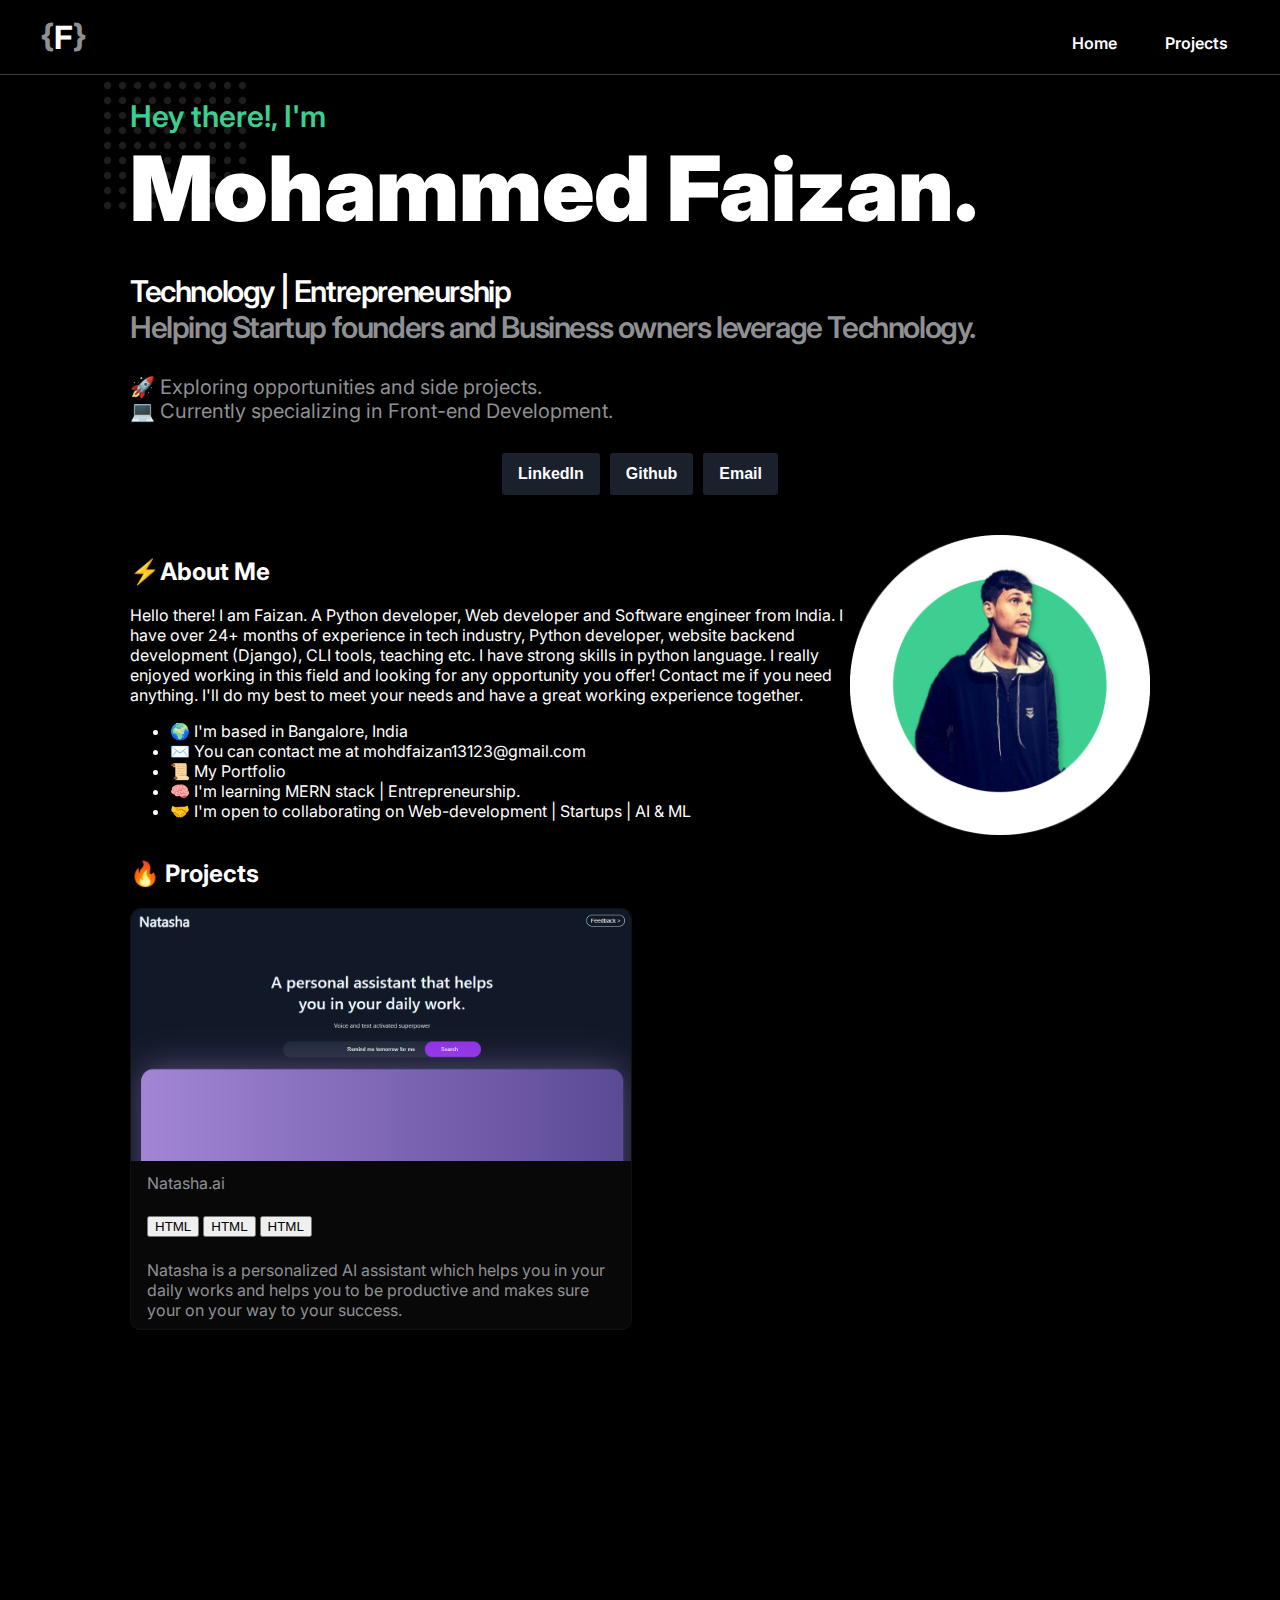
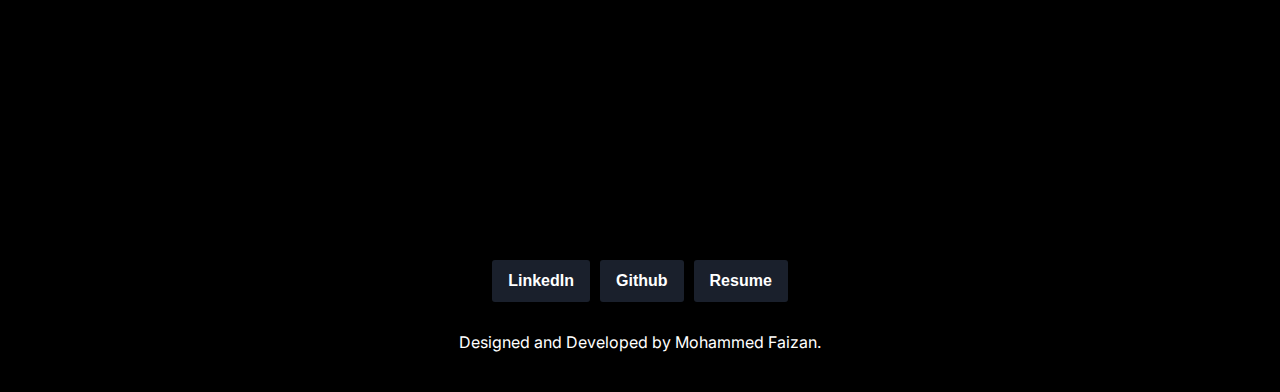
<file: index.html>
<!DOCTYPE html>
<html lang="en">

<head>
  <meta charset="UTF-8">
  <meta name="viewport" content="width=device-width, initial-scale=1.0">
  <title>Mohammed Faizan</title>
  <link rel="shortcut icon" href="assets/favicons/android-chrome-192x192.png" type="image/png">
  <link rel="stylesheet" href="assets/css/style.css">
  <link rel="stylesheet" href="assets/css/header_footer.css">
  <link rel="stylesheet" href="assets/css/aboutme.css">

  <!-- Fontawesome CDNjs for icons -->
  <link rel="stylesheet" href="https://cdnjs.cloudflare.com/ajax/libs/font-awesome/6.4.2/css/all.min.css"
    integrity="sha512-z3gLpd7yknf1YoNbCzqRKc4qyor8gaKU1qmn+CShxbuBusANI9QpRohGBreCFkKxLhei6S9CQXFEbbKuqLg0DA=="
    crossorigin="anonymous" referrerpolicy="no-referrer" />

</head>

<body>
  <header>

    <nav>
      <div class="left">
        <span>{</span>F<span>}</span>
      </div>
      <div class="right">
        <a href="">
          Home
        </a>
        <!-- <button>Home</button> -->
        <a href="#projects">
          Projects
        </a>
      </div>
      <div class="right-mobile">
        <i class="fa-solid fa-bars"></i>
      </div>

    </nav>
  </header>
  <main>
    <div class="nameContainer">

      <img src="assets/icons/dotted_svg.svg" alt="">
      <p class="hey">Hey there!, I'm</p>
      <h2 class="bigName">Mohammed Faizan.</h2>
    </div>
    <p class="short-description">Technology | Entrepreneurship <span><br>Helping Startup founders and Business owners leverage Technology.</span></p>
    <!-- <p class="short-description">Technology | Entrepreneurship <span><br>A self-taught developer with an interest in <br> Computer Science.</span></p> -->

    <p class="current_learning">
      🚀 Exploring opportunities and side projects.<br>
      💻 Currently specializing in <span class="highlighted_text">Front-end Development.</span></p>

    <div class="socailBtns">
      <a href="https://www.linkedin.com/in/mohdfaizan5/">

        <button>
          <i class="fa-brands fa-linkedin" style="color: #3ccf91;"></i>
          LinkedIn
        </button>
      </a>

      <a href="https://github.com/mohdfaizan5">

        <button>
          <i class="fa-brands fa-github" style="color: #3ccf91;"></i>
          Github
        </button>
      </a>

      <a href="mailto:mohdfaizan13123@gmail.com">

        <button>
          <i class="fa-solid fa-envelope" style="color: #3ccf91;"></i>
          Email
        </button>
      </a>
      <!-- <i class="fa-solid fa-file-lines" style="color: #3ccf91;"></i> -->
    </div>


    <section class="about_me--container">
      <div class="left">
        <h2>⚡About Me</h2>
        <div>
          Hello there! I am Faizan. A Python developer, Web developer and Software engineer from India. I have over 24+
          months of experience in tech industry, Python developer, website backend development (Django), CLI tools,
          teaching etc. I have strong skills in python language. I really enjoyed working in this field and looking for
          any opportunity you offer! Contact me if you need anything. I'll do my best to meet your needs and have a
          great working experience together.
          <ul>
            <li>
              🌍 I'm based in Bangalore, India
            </li>
            <li>

              ✉️ You can contact me at mohdfaizan13123@gmail.com
            </li>
            <li>

              📜 My Portfolio
            </li>
            <li>

              🧠 I'm learning MERN stack | Entrepreneurship.
            </li>
            <li>

              🤝 I'm open to collaborating on Web-development | Startups | AI & ML
            </li>
          </ul>
        </div>

      </div>
      <div class="right">
        <img src="assets/profile-pic (6).png" alt="">
      </div>

    </section>

    <h2 id="projects">🔥 Projects</h2>

    <section class="projects_section">
      <div class="project_container">
        <img src="assets/imgs/project1.PNG" alt="">
        <div class="project_description">
          <div>
            Natasha.ai
          </div>
          <div class="project_technologies">
            <button>HTML</button>
            <button>HTML</button>
            <button>HTML</button>
          </div>
          <div>
            Natasha is a personalized AI assistant which helps you in your daily works and helps you to be productive
            and makes sure your on your way to your success.
          </div>
        </div>

      </div>



      <!--

          <div class="project_name">
            Natasha.ai
            <i class="fa-solid fa-share"></i>
          </div>
          <div>
            <span>HTML</span>
            <span>CSS</span>
            <span>JS</span>

          </div>
          <div>
            Natasha is a personalized AI assistant which helps you in your daily works and helps you to be productive and makes sure your on your way to your success. 
          </div>
        -->


      <!-- 
      <div class="project_div">
        <img src="assets/imgs/project1.PNG" alt="">
        
        <div class="project_description">
          <div class="project_name">
            Natasha.ai
            <i class="fa-solid fa-share"></i>
          </div>
          <div>
            <span>HTML</span>
            <span>CSS</span>
            <span>JS</span>

          </div>
          <div>
            Natasha is a personalized AI assistant which helps you in your daily works and helps you to be productive and makes sure your on your way to your success. 
          </div>
        </div>
      </div>

      <div class="project_div">
        <img src="assets/imgs/project1.PNG" alt="">
        
        <div class="project_description">
          <div class="project_name">
            Natasha.ai
            <i class="fa-solid fa-share"></i>
          </div>
          <div>
            <span>HTML</span>
            <span>CSS</span>
            <span>JS</span>

          </div>
          <div>
            Natasha is a personalized AI assistant which helps you in your daily works and helps you to be productive and makes sure your on your way to your success. 
          </div>
        </div>
      </div>
      
      <div>
        <img src="assets/imgs/project2.PNG" alt="">
        <section class="project_name">
          EduHub
        </section>
        <section>
          <span>HTML,CSS</span>
          <span>JS</span>
          <span>Django <small>Backend</small></span>
        </section>
        <section>
          Eduhub is a ultimate IT solution for Schools, Colleges and Institutions to manage their whole workflow and make things simple and easy. This student management system build to make lifes of students and institutions easy...
        </section>
      </div>


      <div>
        <img src="assets/imgs/yt download cli.PNG" alt="">
        <section class="project_name">
          Youtube Video Downloader (CLI)
        </section>
        <section>
          <span>Python</span>
        </section>
        <section>
          Natasha is a personalized AI assistant which helps you in your daily works and helps you to be productive and makes sure your on your way to your success. 
        </section>
      </div>


      <div>
        <img src="assets/imgs/project1.PNG" alt="">
        <section class="project_name">
          Natasha.ai
        </section>
        <section>
          <span>HTML</span>
          <span>CSS</span>
          <span>JS</span>
        </section>
        <section>
          Natasha is a personalized AI assistant which helps you in your daily works and helps you to be productive and makes sure your on your way to your success. 
        </section>
      </div> -->
    </section>
  </main>
</body>
<footer>
  <div class="socailBtns">
    <button>
      <i class="fa-brands fa-linkedin" style="color: #3ccf91;"></i>
      LinkedIn</button>

    <button>
      <i class="fa-brands fa-github" style="color: #3ccf91;"></i>
      Github
    </button>

    <button>
      <i class="fa-solid fa-file-lines" style="color: #3ccf91;"></i>
      <!-- <i class="fa-solid fa-envelope" style="color: #3ccf91;"></i>   -->
      Resume</button>
  </div>
  Designed and Developed by Mohammed Faizan.
</footer>

</html>
</file>
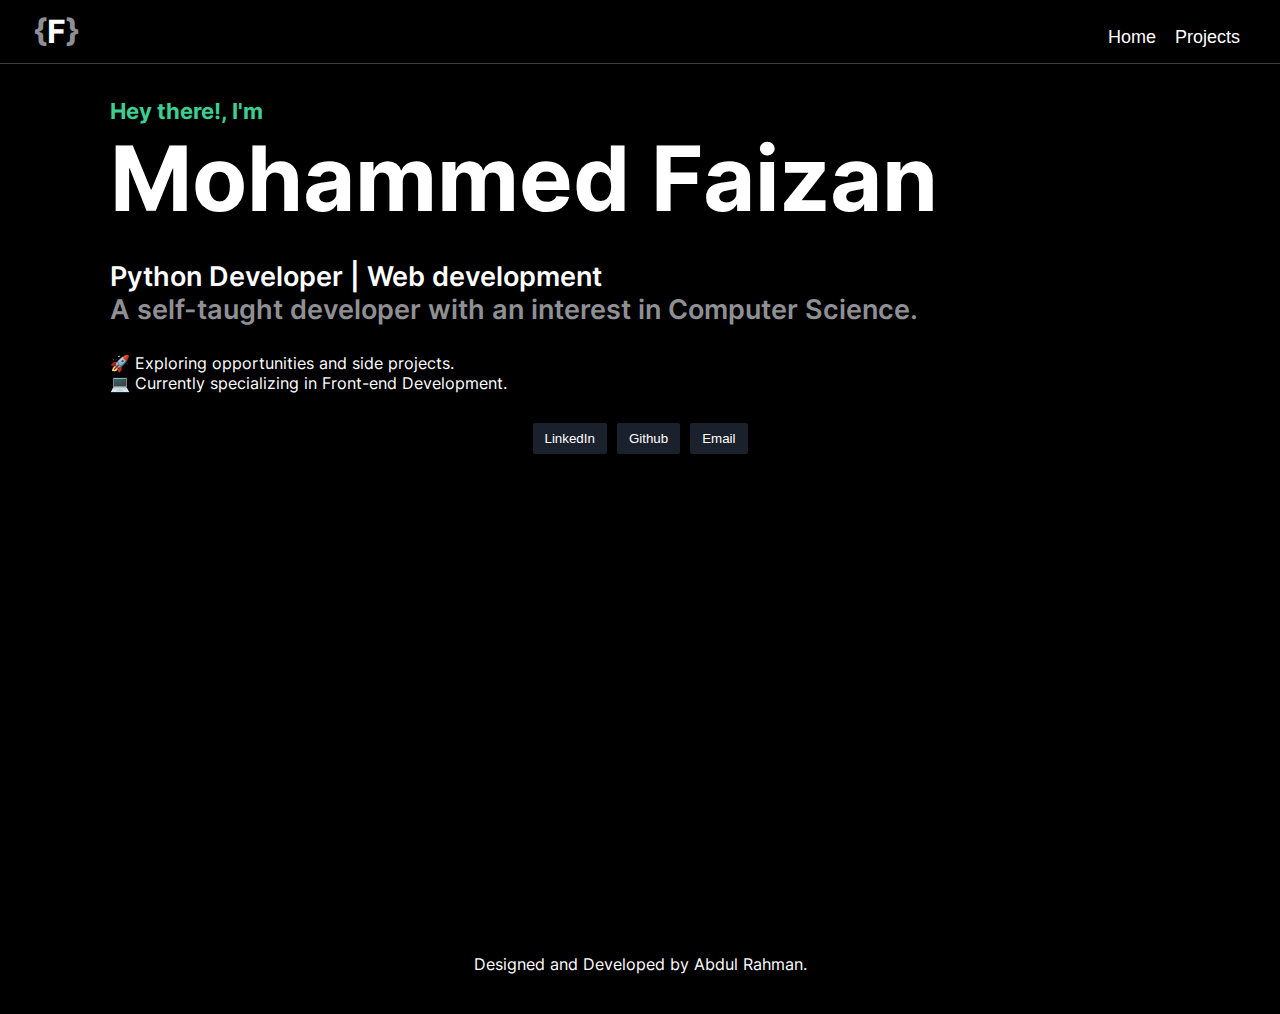
<file: portfolio.html>
<!DOCTYPE html>
<html lang="en">
<head>
  <meta charset="UTF-8">
  <meta name="viewport" content="width=device-width, initial-scale=1.0">
  <title>Mohammed Faizan</title>
  <link rel="shortcut icon" href="assets/favicons/android-chrome-192x192.png" type="image/png">
  <link rel="stylesheet" href="assets/style.css">
  <link rel="stylesheet" href="assets/header_footer.css">
</head>
<body>
  <nav>
    <div>
      <span>{</span>F<span>}</span>
    </div>
    <div>
      <button>Home</button>
      <button>Projects</button>
    </div>

  </nav>
  <main>
    <p class="hey">Hey there!, I'm</p>
    <h2 class="bigName">Mohammed Faizan</h2>
    <p class="short-description">Python Developer | Web development <span><br>A self-taught developer with an interest in Computer Science.</span></p>

    <p class="current_learning">
      🚀 Exploring opportunities and side projects.<br>
      💻 Currently specializing in <span class="highlighted_text">Front-end Development.</span></p>

    <div class="socailBtns">
      <button>LinkedIn</button>
      <button>Github</button>
      <button>Email</button>
    </div>
  </main>
</body>
  <footer>
    Designed and Developed by Abdul Rahman.
  </footer>
</html>
</file>
<file: assets/css/style.css>
@import url('https://fonts.googleapis.com/css2?family=Inter:wght@400;700;900&display=swap');



body {
  background-color: black;
  color: white;
  font-family: 'Inter';
  padding: 0px;
  margin: 0px;
}



/* Main */
main {
  margin-top: 98px;
  padding: 0px 130px;
}

.hey {
  color: rgb(60, 207, 145);
  font-size: 30px;
  font-weight: 600;
  margin: 0px;
  z-index: 2;
}

.bigName {
  font-weight: 900;
  font-size: 90px;
  margin: 0px;
  z-index: 2;

}


.short-description {
  font-size: 30px;
  font-weight: 600;
  line-height: 36px;
  letter-spacing: -1.4px;
}

.short-description span {
  color: rgb(143, 144, 148);
  line-height: -1.6px;
}

.nameContainer {
  position: relative;
}

.nameContainer img {
  /* background-color: rebeccapurple; */
  /* color: rgb(143, 144, 148); */
  /* color: rgba(255, 255, 255, 0.92); */
  fill: green;
  /* background-color: rgba(255, 255, 255, 0.92); */
  width: 150px;
  position: absolute;
  top: -35px;
  left: -30px;
  z-index: -1;
}

/* Current learning */
.current_learning {
  font-size: 20px;
  color: rgb(143, 144, 148);

}

/* Social buttons */
.socailBtns {
  display: flex;
  justify-content: center;
  align-items: center;
  column-gap: 10px;
  margin: 30px;

}

.socailBtns button {
  color: white;
  background-color: #1A202C;
  border: none;
  padding: 12px 16px;
  border-radius: 3px;
  font-size: 16px;
  font-weight: 600;

}

.socailBtns img {
  color: rgb(60, 207, 145);

}


.socailBtns button:hover {
  background-color: #13171e;
  transition: all 0.2s;
}




/* Project section */
.projects_section {
  display: grid;
  grid-template-columns: 500px 500px;
  column-gap: 20px;
  row-gap: 30px;
}

.project_container {
  width: 100%;
  height: 420px;
  color: rgb(143, 144, 148);
  background-color: rgb(8, 8, 8);
  border: 1px solid rgb(17, 17, 17);
  border-radius: 10px;


}

.projects_section div img {
  width: 100%;
  height: 60%;
  object-fit: cover;
  object-position: top;
  border-top-left-radius: 10px;
  border-top-right-radius: 10px;

}


.project_description {
  padding: 8px 16px;
  height: 35%;
  width: 95%;
  display: flex;
  flex-direction: column;
  justify-content: space-between;

}

/* 

.project_description div{
  margin: 25px 0px;
}

.projects_section .project_name{
  color: white;
  font-size: 18px;
  font-weight: 700;
}

.projects_section span{
  color: rgb(226, 232, 240);
  border-radius: 6px;
  border: 1px solid rgb(143, 144, 148);
  padding: 3px 8px;
  margin: 0px 5px;
}
 */



/* responsive design */


/* Mobile L */
@media(max-width: 426px) {
  nav {
    padding: 12px 13px;
  }

  .hey {
    font-size: 28px;
  }

  .bigName {
    font-size: 56px;
    line-height: 56px;
    margin-bottom: 40px;
    margin-bottom: 40px;
  }

  main {
    padding: 0px 21px;
  }

  .projects_section {
    grid-template-columns: 100%;
  }

  .project_description {
    width: 95%;
  }

  .project_container {
    height: 390px;
  }

  .projects_section div img {
    height: 50%;
  }

  .socailBtns {
    margin: auto;
    margin-top: 30px;
    /* height: 14px; */
  }

  .socailBtns button {
    padding: 8px 12px;
    font-size: 14px;

  }

}

/* Mobile M */
@media(max-width: 376px) {

  .hey {
    font-size: 32px;
  }

  .bigName {
    font-size: 48px;
    line-height: 48px;
  }

  .short-description {
    font-size: 19px;
    line-height: 26px;
    margin-bottom: 40px;
    margin-top: 40px;
  }

  .current_learning {
    font-size: 14px;
  }

}
</file>
<file: assets/css/header_footer.css>
nav{
  border-bottom: 1px solid rgba(128, 128, 128, 0.47);
  /* height: 65px; */
  font-size: 32px;
  font-weight: 700;
  display: flex;
  justify-content: space-between;
  align-items: center;
  padding: 12px 40px;
  height: 50px;
  
  position: fixed; /*From here on nav fixed*/
  top: 0;
  right: 0;
  left: 0;
  background-color: black;
  z-index: 100;
  transition: all .5s linear;
}

nav .left{
  font-size: 32px;
  font-weight: 700;
}

nav .right a{
  font-size: 16px;
  font-weight: 600;
  text-decoration: none;
  color: white;
  margin-left: 20px;
  padding: 10px 12px;
}

nav .right a:hover{
  background-color: rgba(255, 255, 255, 0.08);
  border-radius: 3px;
}

nav span{
  color: rgb(143, 144, 148);
}

nav div button{
  background-color: black;
  color: white;
  border: none;
  font-size: 18px;
}
nav .right-mobile{
  display: none;
}

/* Footer */

footer{
  display: flex;
  flex-direction: column;
  margin: 40px 0px;
  justify-content: center;
  align-items: center;
  margin-top: 500px;
}

@media (max-width: 425px) {
  nav .right-mobile{
    display: block;
  }
  nav .right-mobile i{
    
    width: 10px; 
    font-weight: 600;
    
  }

  nav .right{
    display: none;
  }
}
</file>
<file: assets/css/aboutme.css>
.about_me--container{
  display: flex;
  align-items: center;
  margin-top: 40px;
}

.about_me--container .right img{
  width: 300px;

}


/* Responsive Design */
@media(max-width: 425px) {
  .about_me--container{
   flex-direction: column;
  }

  .about_me--container .right img{
    width: 200px;
  
  }
}
</file>
<file: assets/style.css>
@font-face {
  font-family: 'Inter';
  src: url(fonts/Inter-VariableFont_slnt\,wght.ttf);
}

body{
  background-color: black;
  color: white;
  font-family: Inter;
  padding: 0px;
  margin: 0px;
  /* padding-bottom: 500px; */
}



/* Main */
main{
  margin-top: 98px;
  padding: 0px 110px;
}

.hey{
  color: rgb(60, 207, 145);
  font-size: 22px;
  font-weight: 700;
  margin: 0px;
}

.bigName{
  font-size: 90px;
  margin: 0px;
}


.short-description{
  font-size: 27px;
  font-weight: 600;
}
.short-description span{
  color: rgb(143, 144, 148);
  line-height: -1.6px;
}

/* Social buttons */
.socailBtns{
  display: flex;
  justify-content: center;
  column-gap: 10px;
  margin: 30px;
}

.socailBtns button{
  color: white;
  background-color: #1A202C;
  border: none;
  padding: 8px 12px;
  border-radius: 2px;

}

.socailBtns button:hover{
  background-color: #13171e;
}



/* responsive design */


/* Mobile L */
@media(max-width: 426px){
  nav{
    padding: 12px 13px;
  }
  .bigName{
    font-size: 60px;
  }
  main{
    padding: 0px 21px;
  }

}
/* Mobile M */
@media(max-width: 376px){
  /* nav{
    padding: 12px 13px;
  } */
  .bigName{
    font-size: 55px;
  }
  .short-description{
    font-size: 19px;
  }
  /* main{
    padding: 0px 21px;
  } */

  .current_learning{
    font-size: 14px;
  }
}
</file>
<file: assets/header_footer.css>
nav{
  border-bottom: 1px solid rgba(128, 128, 128, 0.47);
  /* height: 65px; */
  font-size: 32px;
  font-weight: 700;
  display: flex;
  justify-content: space-between;
  align-items: center;
  padding: 12px 34px;
  
  position: fixed; /*From here on nav fixed*/
  top: 0;
  right: 0;
  left: 0;
  background-color: black;
}

nav span{
  color: rgb(143, 144, 148);
}

nav div button{
  background-color: black;
  color: white;
  border: none;
  font-size: 18px;
}

/* Footer */

footer{
  /* position: relative;
  bottom: 0;
  right: 0;
  left: 0; */
  display: flex;
  margin: 40px 0px;
  justify-content: center;
  align-items: center;
  margin-top: 500px;
}
</file>
